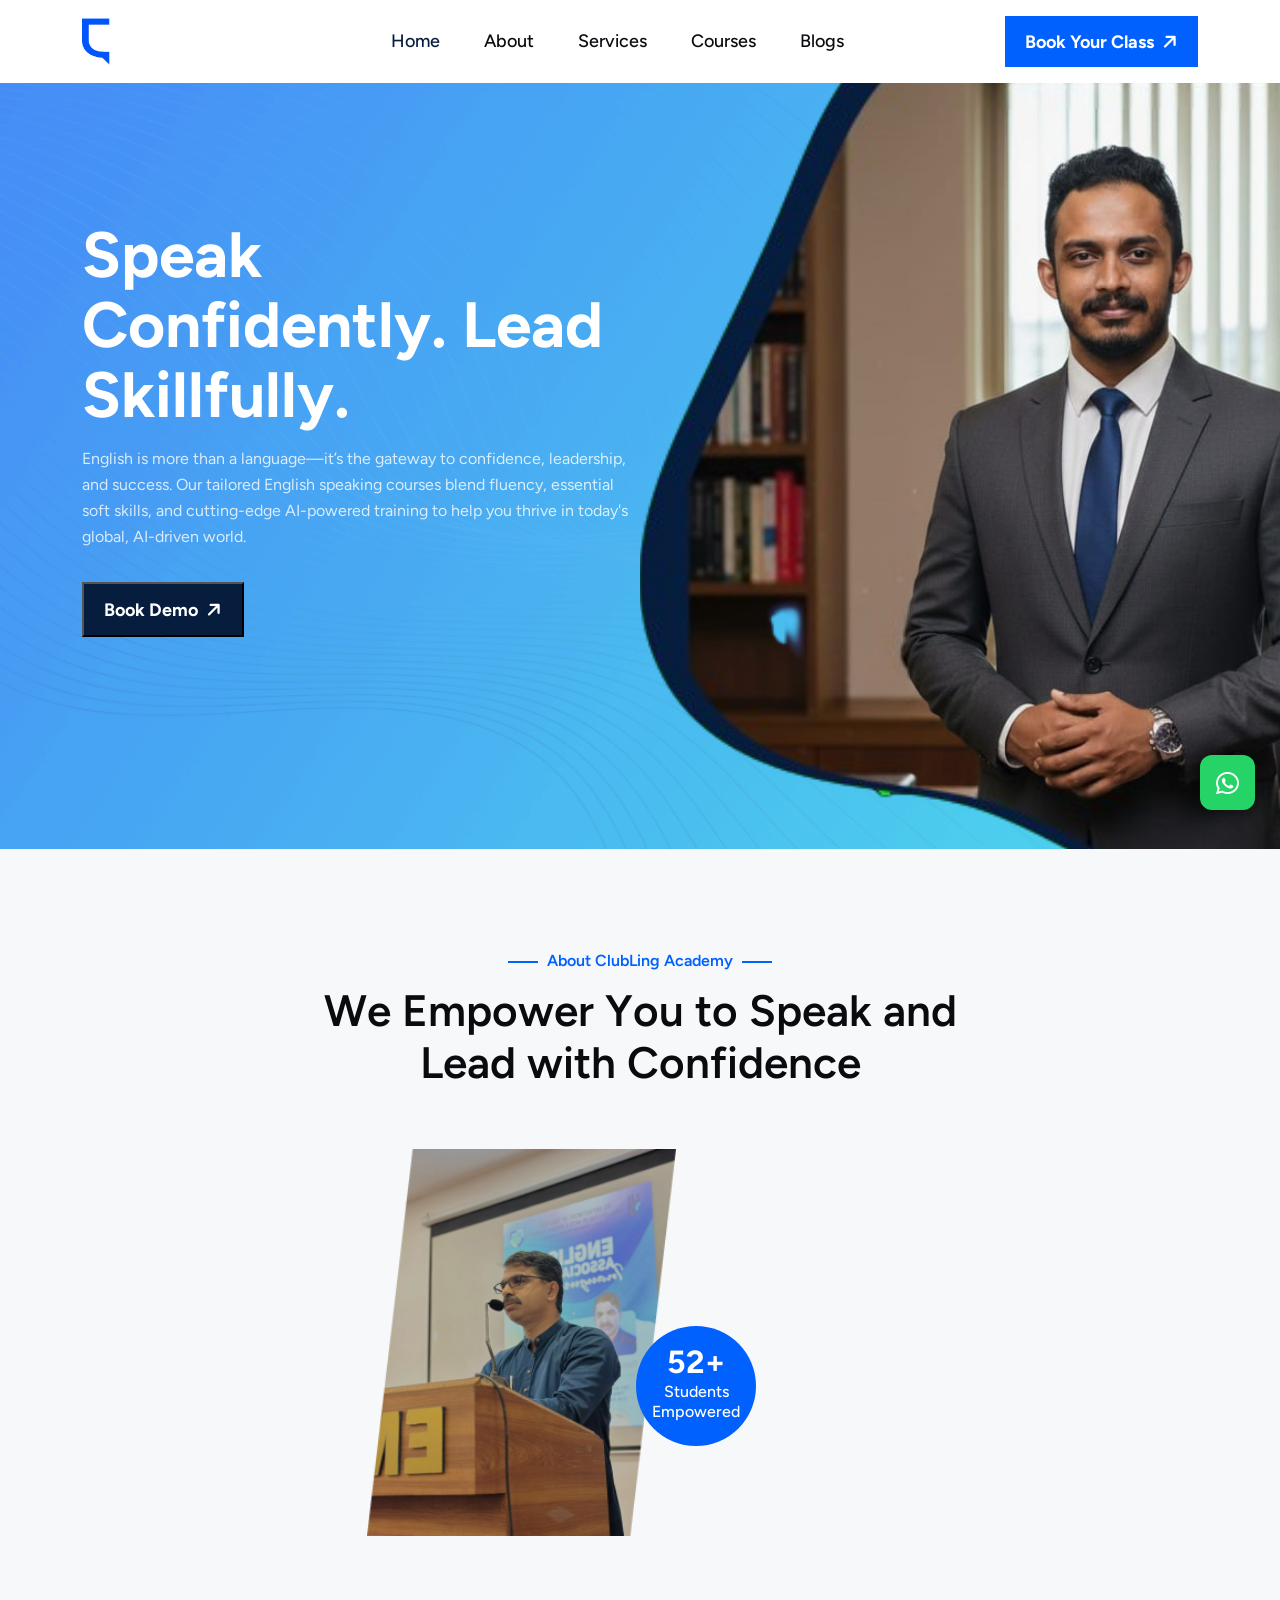
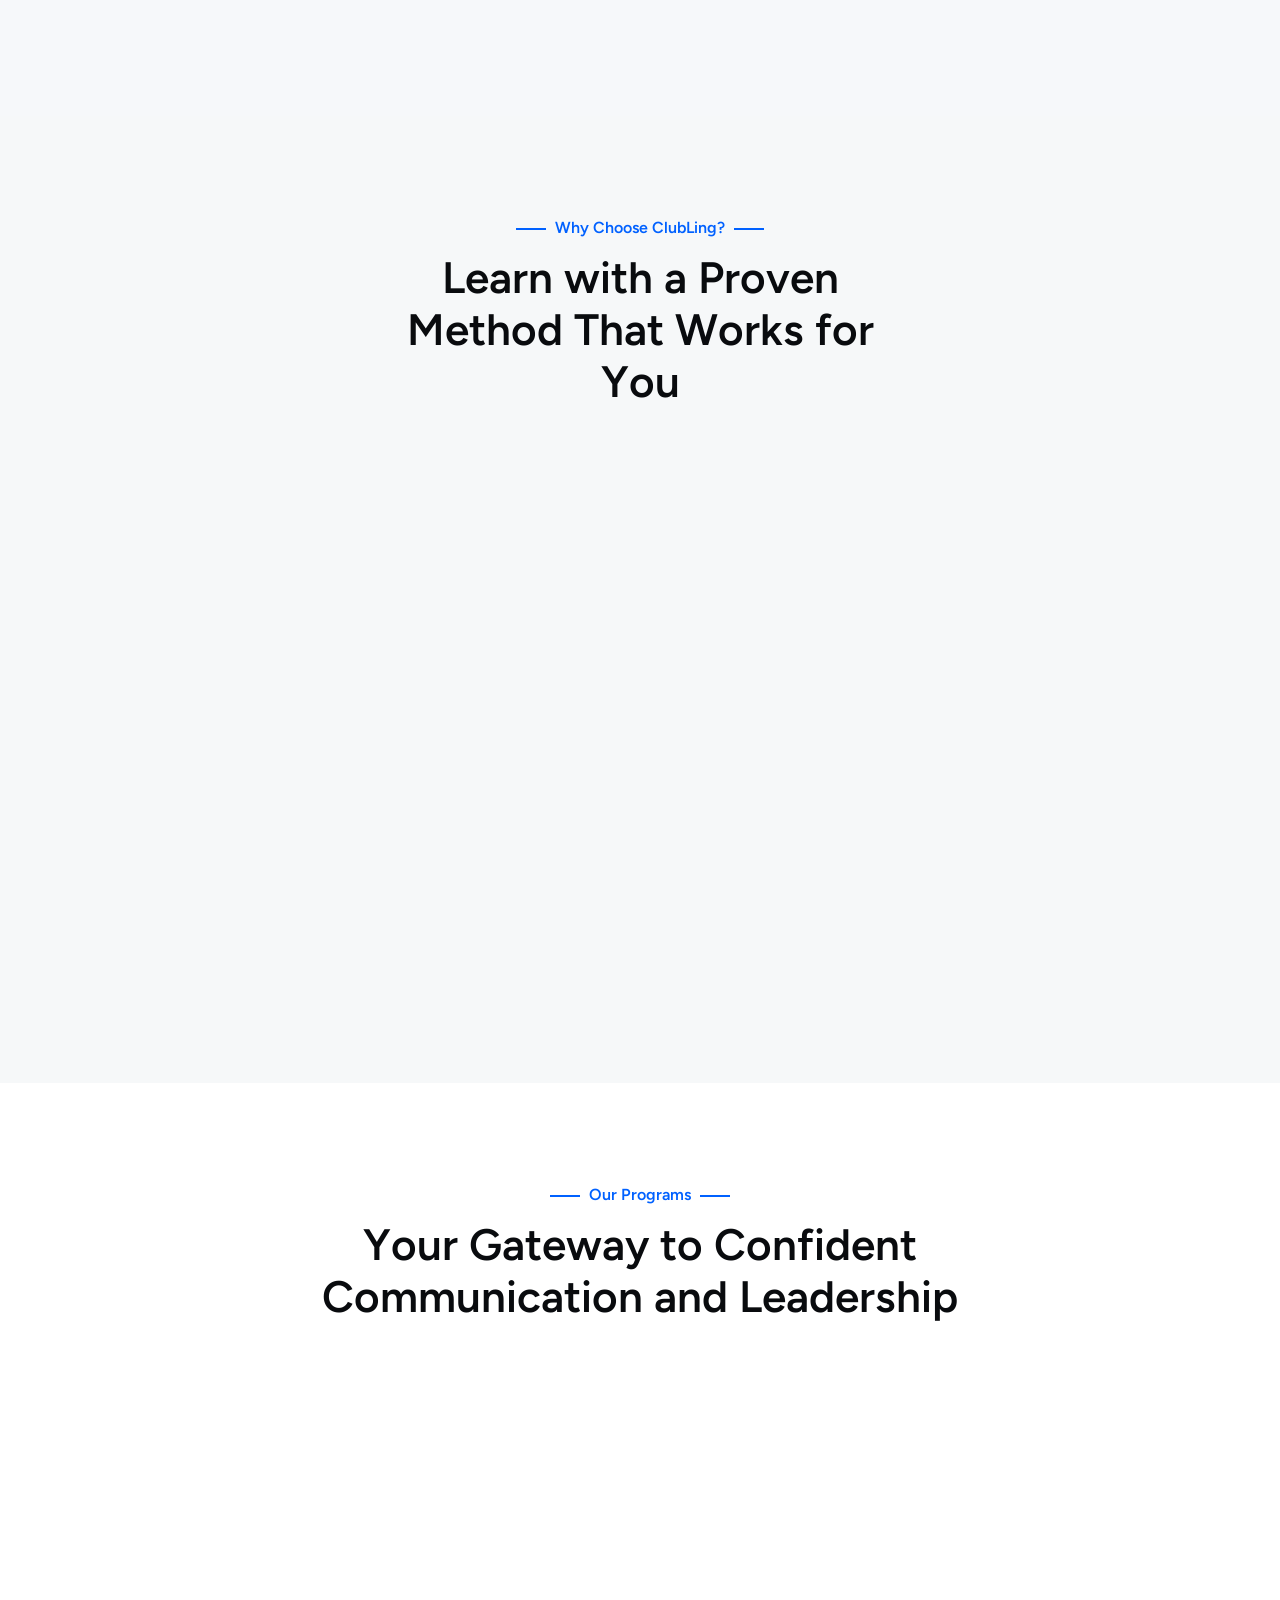
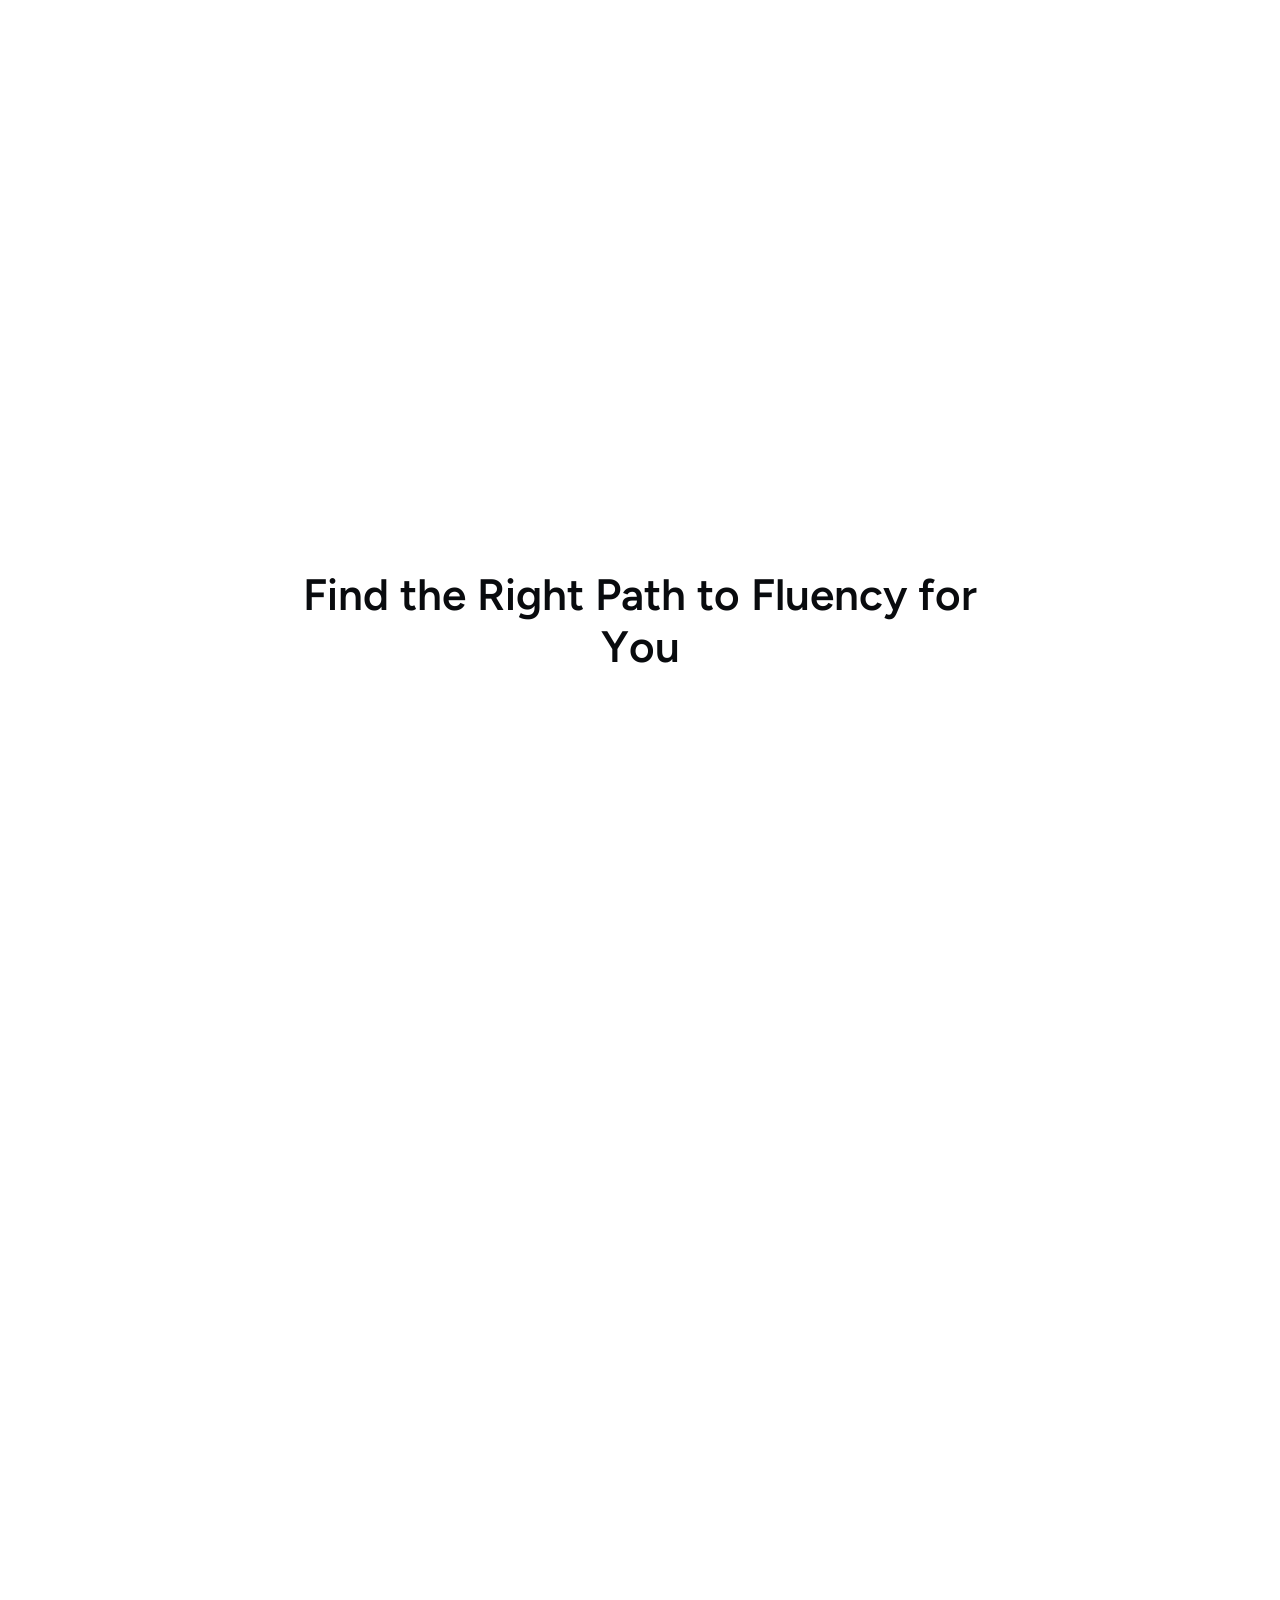
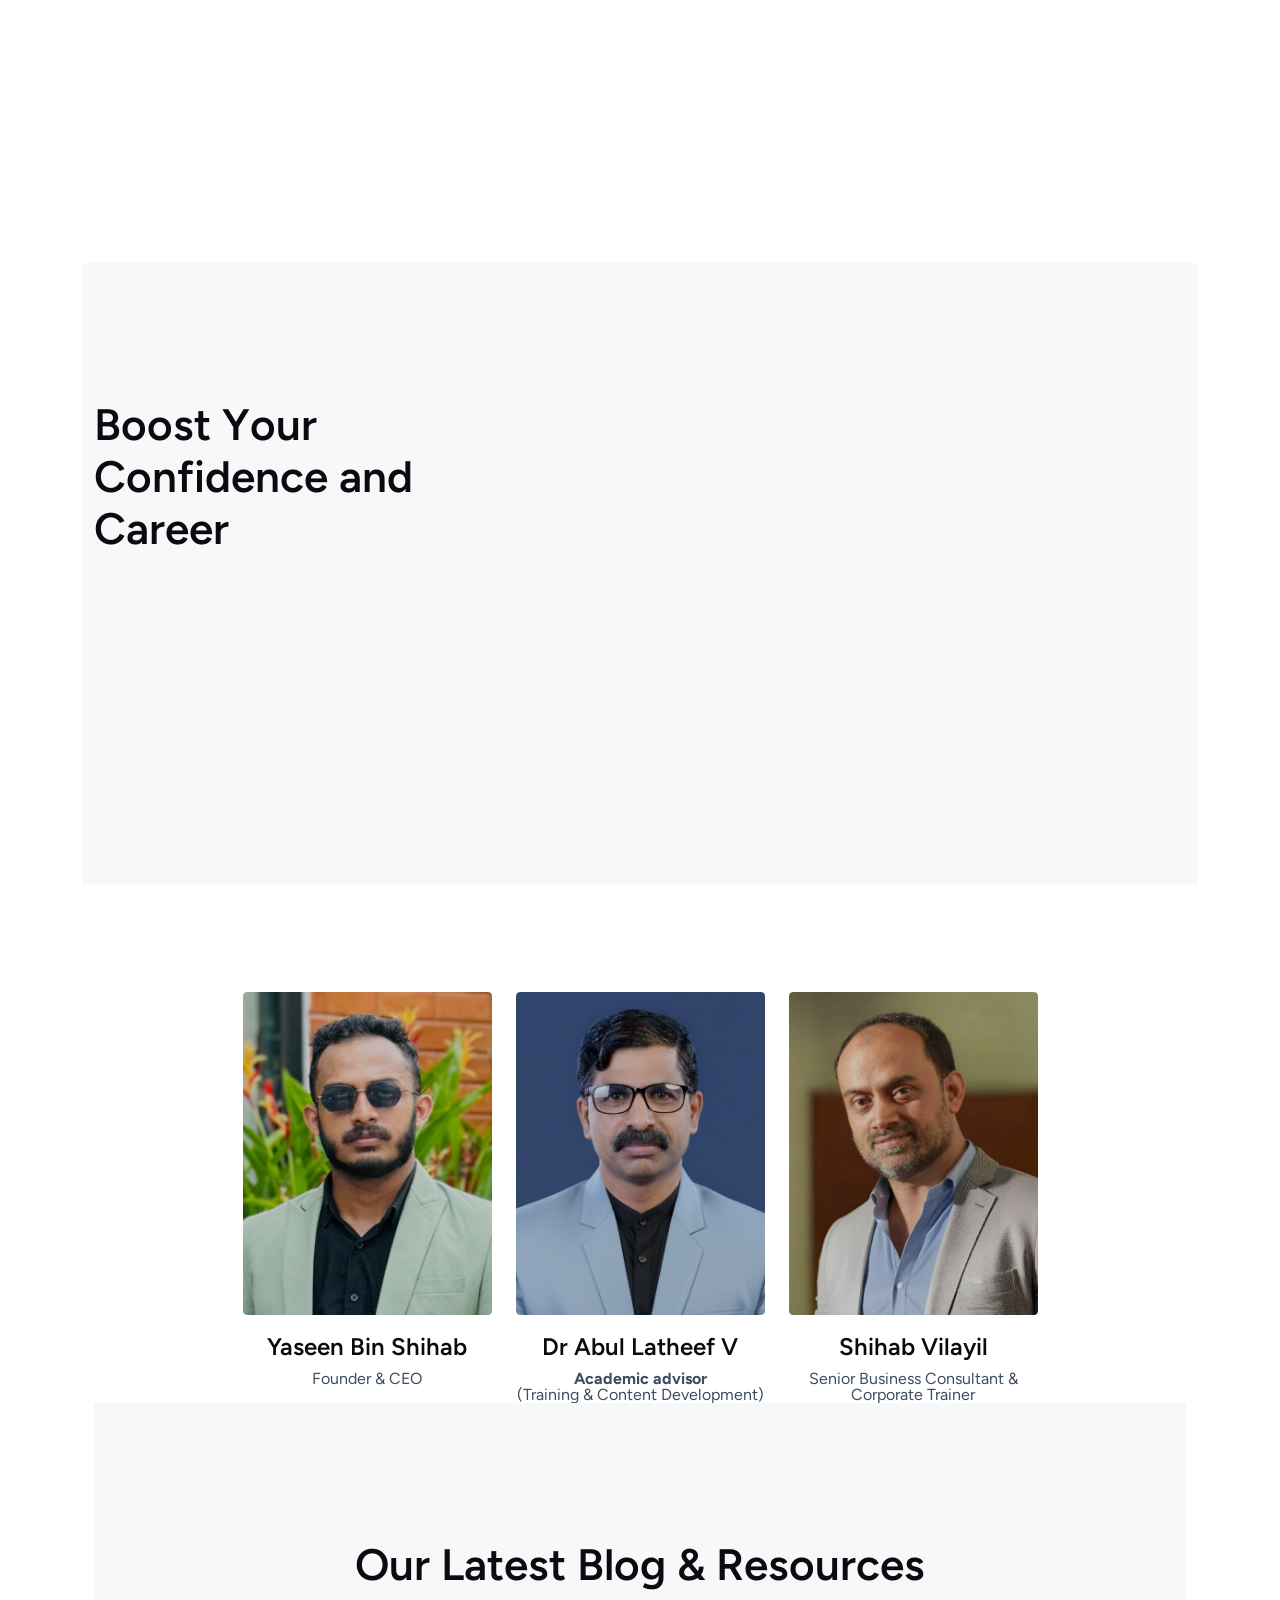
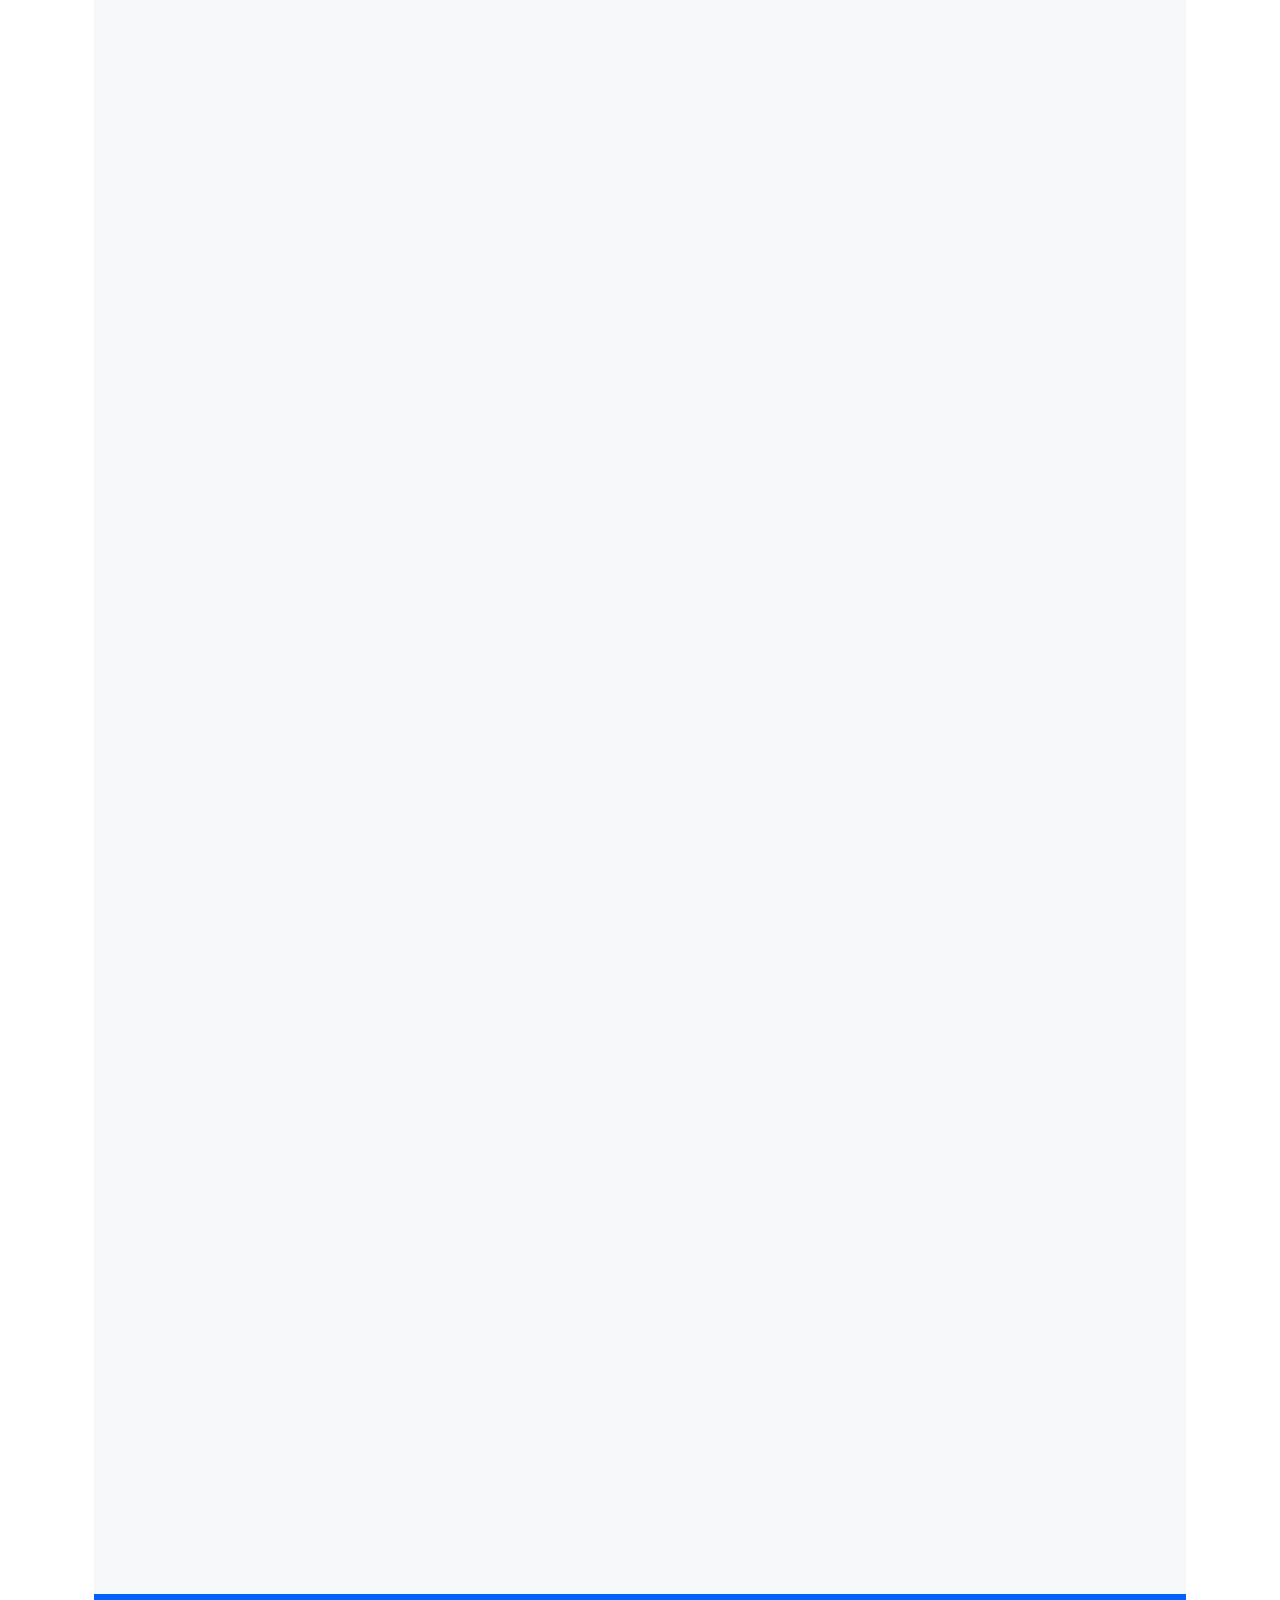
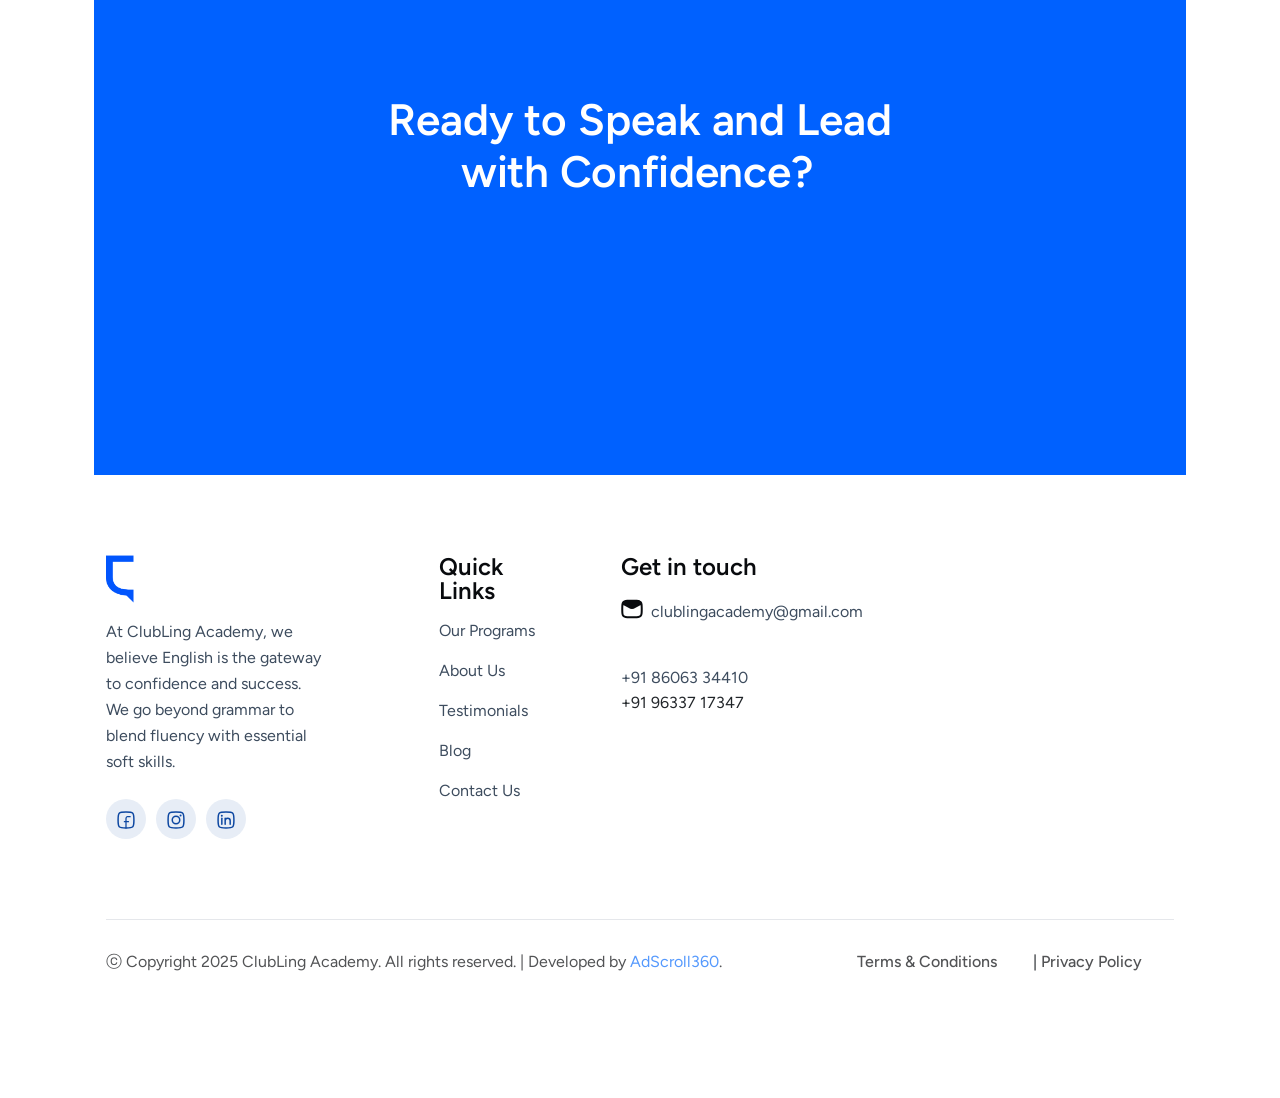
<file: index.html>
<!DOCTYPE html>
<html lang="en">
<head>
     <meta charset="UTF-8">
     <meta name="viewport" content="width=device-width, initial-scale=1.0">
     <title>ClubLing Academy</title>

     <!--=====FAB ICON=======-->
    <link rel="shortcut icon" href="assets/img/logo/fav-logo6.png" type="image/x-icon">

    <!--===== CSS LINK =======-->
    <link rel="stylesheet" href="assets/css/plugins/bootstrap.min.css">
    <link rel="stylesheet" href="assets/css/plugins/aos.css">
    <link rel="stylesheet" href="assets/css/plugins/fontawesome.css">
    <link rel="stylesheet" href="assets/css/plugins/magnific-popup.css">
    <link rel="stylesheet" href="assets/css/plugins/mobile.css">
    <link rel="stylesheet" href="assets/css/plugins/owlcarousel.min.css">
    <link rel="stylesheet" href="assets/css/plugins/sidebar.css">
    <link rel="stylesheet" href="assets/css/plugins/slick-slider.css">
    <link rel="stylesheet" href="assets/css/plugins/nice-select.css">
    <link rel="stylesheet" href="assets/css/main.css">

    <!--=====  JS SCRIPT LINK =======-->
    <script src="assets/js/plugins/jquery-3-6-0.min.js"></script>
</head>
<body class="homepage7-body">

<!--===== PRELOADER STARTS =======-->
<div class="preloader preloader7">
  <div class="loading-container">
    <div class="loading"></div>
    <div id="loading-icon"><img src="assets/img/logo/preloader6.png" alt=""></div>
  </div>
</div>
<!--===== PRELOADER ENDS =======-->

<!--===== PROGRESS STARTS =======-->
<div class="paginacontainer">
  <!-- Scroll Progress Button -->
  <div class="progress-wrap right-progress">
    <svg class="progress-circle svg-content" width="100%" height="100%" viewBox="-1 -1 102 102">
      <path d="M50,1 a49,49 0 0,1 0,98 a49,49 0 0,1 0,-98" />
    </svg>
  </div>

  <!-- WhatsApp Floating Button -->
  <a href="https://wa.me/918606334410" class="whatsapp-float" target="_blank" aria-label="Chat on WhatsApp">
    <i class="fa-brands fa-whatsapp"></i>
  </a>
</div>
<!--===== PROGRESS ENDS =======-->

<style>
/* Move Progress Button to Right */
.progress-wrap.right-progress {
  position: fixed;
  bottom: 25px;
  right: 25px;
  width: 50px;
  height: 50px;
  background: white;
  border-radius: 50%;
  box-shadow: 0 4px 8px rgba(0, 0, 0, 0.2);
  z-index: 998;
  cursor: pointer;
}

/* WhatsApp Floating Button - Above Progress */
.whatsapp-float {
  position: fixed;
  bottom: 90px; /* keeps above progress */
  right: 25px;
  background-color: #25d366;
  color: white;
  width: 55px;
  height: 55px;
  border-radius: 12px; /* square with soft corners */
  display: flex;
  align-items: center;
  justify-content: center;
  font-size: 26px;
  box-shadow: 0 4px 8px rgba(0, 0, 0, 0.3);
  z-index: 999;
  transition: all 0.3s ease;
}

.whatsapp-float:hover {
  background-color: #1ebe5d;
  transform: scale(1.1);
}
</style>


   <!--=====HEADER START=======-->
   <header>
    <div class="header-area homepage7 header header-sticky d-none d-lg-block " id="header">
      <div class="container">
        <div class="row">
          <div class="col-lg-12">
            <nav id="navbar-example2" class="navbar">
            <div class="header-elements">
              <div class="site-logo">
                <a href="index.html"><img src="assets/img/logo/logo8.png" alt=""></a>
              </div>
              <div class="main-menu">
                <ul>
                    <li class="nav-item"><a href="#home" class="nav-link active"><span>Home</span></a></li>
                    <li class="nav-item"><a href="#about" class="nav-link"><span>About</span></a></li>
                    <li class="nav-item"><a href="#service" class="nav-link"><span>Services</span></a></li>
                    <li class="nav-item"><a href="#pricing" class="nav-link"><span>Courses</span></a></li>
                    <li class="nav-item"><a href="#blog" class="nav-link"><span>Blogs</span></a></li>
                </ul>
              </div>

              <div class="btn-area">
                <a href="https://api.whatsapp.com/send/?phone=918606334410&text&type=phone_number&app_absent=0" class="header-btn13">Book Your Class <i class="fa-solid fa-arrow-right"></i></a>
              </div>
            </div>
            </nav>
          </div>
        </div>
      </div>
    </div>
  </header>
  <!--=====HEADER END =======-->

  <!--===== MOBILE HEADER STARTS =======-->
 <div class="mobile-header mobile-haeder7 d-block d-lg-none">
  <div class="container-fluid">
    <div class="col-12">
      <div class="mobile-header-elements">
        <div class="mobile-logo">
          <a href="index.html"><img src="assets/img/logo/logo2.png" alt=""></a>
        </div>
        <div class="mobile-nav-icon dots-menu">
          <i class="fa-solid fa-bars"></i>
        </div>
      </div>
    </div>
  </div>
</div>

<div class="mobile-sidebar mobile-sidebar7">
  <div class="logosicon-area">
    <div class="logos">
      <img src="assets/img/logo/logo2.png" alt="">
    </div>
    <div class="menu-close">
      <i class="fa-solid fa-xmark"></i>
    </div>
   </div>
  <div class="mobile-nav mobile-nav1">
    <ul class="mobile-nav-list nav-list1">

      <li class="nav-item"><a href="#home" class="nav-link active"><span>Home</span></a></li>
                    <li class="nav-item"><a href="#about" class="nav-link"><span>About</span></a></li>
                    <li class="nav-item"><a href="#service" class="nav-link"><span>Services</span></a></li>
                    <li class="nav-item"><a href="#pricing" class="nav-link"><span>Courses</span></a></li>
                    <li class="nav-item"><a href="#blog" class="nav-link"><span>Blogs</span></a></li>
                
    </ul>

    <div class="allmobilesection">
      <a href="https://api.whatsapp.com/send/?phone=918606334410&text&type=phone_number&app_absent=0"  class="header-btn13">Get Started <i class="fa-solid fa-arrow-right"></i></a>
      <div class="single-footer">
        <h3>Contact Info</h3>
        <div class="footer1-contact-info">
          <div class="contact-info-single">
            <div class="contact-info-icon">
              <i class="fa-solid fa-phone-volume"></i>
            </div>
            <div class="contact-info-text">
              <a href="tel:+91 8606334410">+91 86063 34410</a>
            </div>
          </div>

          <div class="contact-info-single">
            <div class="contact-info-icon">
              <i class="fa-solid fa-envelope"></i>
            </div>
            <div class="contact-info-text">
              <a href="mailto:clublingacademy@gmail.com">clublingacademy@gmail.com</a>
            </div>
          </div>
<!--
          <div class="single-footer">
            <h3>Our Location</h3>
            
            <div class="contact-info-single">
              <div class="contact-info-icon">
                <i class="fa-solid fa-location-dot"></i>
              </div>
              <div class="contact-info-text">
                <a href="mailto:info@example.com" >55 East Birchwood Ave.Brooklyn, <br> New York 11201,United States</a>
              </div>
            </div>

          </div>
        -->
          
        </div>
      </div>
     </div>
  </div>
</div>
<!--===== MOBILE HEADER STARTS =======-->

<!--===== HERO AREA STARTS =======-->
<div class="hero7-section-area" id="home">
  <div class="container">
    <div class="row">
      <div class="col-lg-6">
        <div class="hero7-header heading3">
          <h1 class="text-anime-style-3">Speak Confidently. Lead Skillfully.</h1>
          <p>English is more than a language—it’s the gateway to confidence, leadership, and success. Our tailored English speaking courses blend fluency, essential soft skills, and cutting-edge AI-powered training to help you thrive in today's global, AI-driven world.</p>
          <div class="space32"></div>
          
           <a href="https://api.whatsapp.com/send/?phone=918606334410&text&type=phone_number&app_absent=0"> <button class="header-btn14">Book Demo <i class="fa-solid fa-arrow-right"></i></button></a>
          
          <div class="space32"></div>
          <div class="author-images">
           
            
          </div>
        </div>
      </div>

      <div class="col-lg-6">
        <div class="header7-images">
          <div class="img1">
            <img src="assets/img/all-images/header-img9.png" alt="" class="header-img9">
          </div>
          
        </div>
      </div>
    </div>
  </div>
</div>
<!--===== HERO AREA ENDS =======-->

<!--===== ABOUT AREA STARTS =======-->
<div class="about7-section-area sp1" id="about">
  <div class="container">
    <div class="row">
      <div class="col-lg-7 m-auto">
        <div class="about-header text-center heading12">
          <h5>About ClubLing Academy </h5>
          <h2 class="text-anime-style-3">We Empower You to Speak and Lead with Confidence</h2>
        </div>
      </div>
    </div>
    <div class="row">
      <div class="col-lg-3">
        <div class="about-pera-list">
          <p data-aos="fade-right" data-aos-duration="800">At ClubLing, we believe that English is a gateway to confidence and success. Our mission is to transform learners into skilled communicators and effective leaders through innovative and practical training.</p>
          <div class="space8"></div>
          <div data-aos="fade-right" data-aos-duration="1000">
            <ul>
              <li><img src="assets/img/icons/check11.svg" alt="Checkmark icon">Fluency & Communication</li>
              <li><img src="assets/img/icons/check11.svg" alt="Checkmark icon">Soft Skills & Leadership</li>
              <li><img src="assets/img/icons/check11.svg" alt="Checkmark icon">AI-Powered Training</li>
              <li><img src="assets/img/icons/check11.svg" alt="Checkmark icon">Real-world Application</li>
            </ul>
          </div>
          <div class="space32"></div>
          <div class="btn-area1" data-aos="fade-right" data-aos-duration="1200">
            <a href="#" class="header-btn13"> More About Us <i class="fa-solid fa-arrow-right"></i></a>
          </div>
        </div>
      </div>

      <div class="col-lg-7">
        <div class="about-images">
          <div class="row">
            <div class="col-lg-6 col-md-6">
              <div class="img1">
                <img src="assets/img/all-images/about-img7.png" alt="A teacher helping a student in a classroom setting.">
                <div class="counter-area">
                  <h2><span class="counter">450</span>+</h2>
                  <p>Students Empowered</p>
                </div>
              </div>
            </div>
            <div class="col-lg-6 col-md-6" data-aos="zoom-in" data-aos-duration="1000">
              <div class="space80 d-lg-block d-none"></div>
              <div class="space30 d-lg-none d-block"></div>
              <div class="img2">
                <img src="assets/img/all-images/about-img8.png" alt="A group of students smiling during a language training session.">
              </div>
            </div>
          </div>
        </div>
      </div>

      <div class="col-lg-2">
        <div class="counter-boxarea">
          <div class="row">
            <div class="col-lg-12 col-md-6 col-6">
              <div class="counter-box" data-aos="zoom-out" data-aos-duration="800">
                <h2><span class="counter">40</span>+</h2>
                <p>Sessions</p>
              </div>
            </div>

            <div class="col-lg-12 col-md-6 col-6">
              <div class="counter-box" data-aos="zoom-out" data-aos-duration="1000">
                <h2><span class="counter">98</span>%</h2>
                <p>Learner Satisfaction</p>
              </div>
            </div>

            <div class="col-lg-12 col-md-6 col-6">
              <div class="counter-box" data-aos="zoom-out" data-aos-duration="1100">
                <h2><span class="counter">5</span>+</h2>
                <p>Tailored Programs</p>
              </div>
            </div>

            <div class="col-lg-12 col-md-6 col-6">
              <div class="counter-box" data-aos="zoom-out" data-aos-duration="1200">
                <h2><span class="counter">50</span>+</h2>
                <p>Modules</p>
              </div>
            </div>
          </div>
        </div>
      </div>
    </div>
  </div>
</div>
<!--===== ABOUT AREA ENDS =======-->


<!--===== WORK AREA STARTS =======-->
<div class="works7-section-area sp2" id="solution">
  <div class="container">
    <div class="row">
      <div class="col-lg-6 m-auto">
        <div class="works7-header heading12 text-center">
          <h5>Why Choose ClubLing?</h5>
          <h2 class="text-anime-style-3">Learn with a Proven Method That Works for You</h2>
        </div>
      </div>
    </div>

    <div class="row">
      <div class="col-lg-4 col-md-6" data-aos="zoom-in" data-aos-duration="800">
        <div class="works-author-boxarea">
          <a href="#">Activity-Based Learning</a>
          <p>We go beyond traditional grammar rules. Our programs are centered on real-world communication through engaging activities like role-plays, debates, and presentations.</p>
          <div class="space24"></div>
          <div class="img1">
            <img src="assets/img/all-images/works-img3.png" alt="A visual representation of activity-based learning.">
          </div>
          <div class="img2">
            <img src="assets/img/bg/work-bg3.png" alt="">
          </div>
        </div>
      </div>

      <div class="col-lg-4 col-md-6" data-aos="zoom-in" data-aos-duration="1000">
        <div class="works-author-boxarea">
          <a href="#">Focus on Soft Skills</a>
          <p>Fluency is just the beginning. Our curriculum integrates essential soft skills like public speaking, professional presentations, and interview preparation to ensure you succeed in any setting.</p>
          <div class="space24"></div>
          <div class="img1">
            <img src="assets/img/all-images/works-img4.png" alt="A visual representation of soft skills.">
          </div>
          <div class="img2">
            <img src="assets/img/bg/work-bg4.png" alt="">
          </div>
        </div>
      </div>
      <div class="col-lg-4 col-md-6" data-aos="zoom-in" data-aos-duration="1200">
        <div class="works-author-boxarea">
          <a href="#">AI-Powered Training</a>
          <p>Stay ahead in an AI-driven world. Our programs feature modern communication modules that teach you how to leverage AI tools for business reports, research, and presentations.</p>
          <div class="space24"></div>
          <div class="img1">
            <img src="assets/img/all-images/works-img5.png" alt="A visual representation of AI-powered training.">
          </div>
          <div class="img2">
            <img src="assets/img/bg/work-bg5.png" alt="">
          </div>
        </div>
      </div>
    </div>
  </div>
</div>
<!--===== WORK AREA ENDS =======-->

<!--===== SERVICE AREA STARTS =======-->
<div class="service7-section-area sp1" id="service">
  <div class="container">
    <div class="row">
      <div class="col-lg-8 m-auto">
        <div class="service-header text-center heading12">
          <h5>Our Programs</h5>
          <h2 class="text-anime-style-3">Your Gateway to Confident Communication and Leadership</h2>
        </div>
      </div>
    </div>
        <div class="all-service-box" data-aos="fade-up" data-aos-duration="800">
          <div class="row">
            <div class="col-lg-12">
              <div class="service-main-boxarea">
                <div class="service-images">
                  <div class="img1">
                    <img src="assets/img/all-images/service-img12.png" alt="An icon representing Business English.">
                  </div>
                  <div class="text">
                    <a href="#">Business English</a>
                  </div>
                </div>
                <div class="pera">
                  <p>Master workplace fluency, presentations, and leadership skills. This program is for corporate professionals and entrepreneurs who want to advance their careers.</p>
                </div>
                 
              </div>
            </div>
          </div>
        </div>

        <div class="all-service-box" data-aos="fade-up" data-aos-duration="900">
          <div class="row">
            <div class="col-lg-12">
              <div class="service-main-boxarea">
                <div class="service-images">
                  <div class="img1">
                    <img src="assets/img/all-images/service-img13.png" alt="An icon representing General English.">
                  </div>
                  <div class="text">
                    <a href="#">General English</a>
                  </div>
                </div>
                <div class="pera box2">
                  <p>Build everyday grammar, vocabulary, and social confidence. Perfect for students and beginners looking to improve their daily communication skills.</p>
                </div>
                 
              </div>
            </div>
          </div>
        </div>

        <div class="all-service-box" data-aos="fade-up" data-aos-duration="1000">
          <div class="row">
            <div class="col-lg-12">
              <div class="service-main-boxarea">
                <div class="service-images">
                  <div class="img1">
                    <img src="assets/img/all-images/service-img14.png" alt="An icon representing English for Teachers.">
                  </div>
                  <div class="text">
                    <a href="#">English For Teachers</a>
                  </div>
                </div>
                <div class="pera box3">
                  <p>Enhance your classroom English, academic writing, and presentation skills. This program is designed for teachers and educators.</p>
                </div>
                
              </div>
            </div>
          </div>
        </div>

        <div class="all-service-box" data-aos="fade-up" data-aos-duration="1100">
          <div class="row">
            <div class="col-lg-12">
              <div class="service-main-boxarea">
                <div class="service-images">
                  <div class="img1">
                    <img src="assets/img/all-images/service-img15.png" alt="An icon representing the Residential Camp.">
                  </div>
                  <div class="text">
                    <a href="#">Residential Camp</a>
                  </div>
                </div>
                <div class="pera box4">
                  <p>An intensive 1-3 days immersion camp for full-time English practice. Live and learn in an all-English environment with fun, activity-based sessions.</p>
                </div>
                 
              </div>
            </div>
          </div>
        </div>

        <div class="all-service-box" data-aos="fade-up" data-aos-duration="1200">
          <div class="row">
            <div class="col-lg-12">
              <div class="service-main-boxarea">
                <div class="service-images">
                  <div class="img1">
                    <img src="assets/img/all-images/service-img16.png" alt="An icon representing On-Site Training.">
                  </div>
                  <div class="text">
                    <a href="#">On-Site Training</a>
                  </div>
                </div>
                <div class="pera box5">
                  <p>Flexible and customized training delivered directly at your institution or workplace. Ideal for corporate teams, schools, and colleges.</p>
                </div>
                 
              </div>
            </div>
          </div>
        </div>
<!--===== SERVICE AREA ENDS =======-->
<!--===== PRICING AREA STARTS =======-->
<div class="pricing7-section-area sp2" id="pricing">
    <div class="container">
        <div class="row">
            <div class="col-lg-8 m-auto">
                <div class="pricing-header heading12 text-center">
                    <h5 data-aos="fade-up" data-aos-duration="1000">Our Courses</h5>
                    <h2 class="text-anime-style-3">Find the Right Path to Fluency for You</h2>
                </div>
            </div>
        </div>
        
        <div class="row justify-content-center">
            
            <div class="col-lg-4 col-md-6" data-aos="flip-right" data-aos-duration="800">
                <div class="pricing-boxarea">
                    <h4>General English</h4>
                    <p>Perfect for students & beginners focusing on everyday fluency.</p>
                    <div class="space32"></div>
                    <div class="btn-area1">
                        <a href="#" class="header-btn13">Choose Plan <i class="fa-solid fa-arrow-right"></i></a>
                    </div>
                    <div class="space32"></div>
                    <div class="list-area">
                        <h5>Key Features:</h5>
                        <ul>
                            <li><img src="assets/img/icons/check9.svg" alt="Checkmark icon" class="check9">Easy Grammar in Contexts</li>
                            <li><img src="assets/img/icons/check9.svg" alt="Checkmark icon" class="check9">Confidence-Building Activities</li>
                            <li><img src="assets/img/icons/check9.svg" alt="Checkmark icon" class="check9">AI for Study Support</li>
                            <li><img src="assets/img/icons/check9.svg" alt="Checkmark icon" class="check9">English for Daily Life</li>

                        </ul>
                    </div>
                </div>
            </div>

            <div class="col-lg-4 col-md-6" data-aos="flip-left" data-aos-duration="1000">
                <div class="pricing-boxarea active">
                    <h4>Business English</h4>
                    <p>Designed for professionals to master workplace fluency.</p>
                    <div class="space32"></div>
                    <div class="btn-area1">
                        <a href="#" class="header-btn13">Choose Plan <i class="fa-solid fa-arrow-right"></i></a>
                    </div>
                    <div class="space32"></div>
                    <div class="list-area">
                        <h5>Key Features:</h5>
                        <ul>
                            <li><img src="assets/img/icons/check10.svg" alt="Checkmark icon" class="check9">Persuasion Skills</li>
                            <li><img src="assets/img/icons/check10.svg" alt="Checkmark icon" class="check9">Workplace Vocabulary & Expressions</li>
                            <li><img src="assets/img/icons/check10.svg" alt="Checkmark icon" class="check9">Negotiation & Leadership Skills</li>
                            <li><img src="assets/img/icons/check10.svg" alt="Checkmark icon" class="check9">Presentation Mastery</li>
                        </ul>
                    </div>
                </div>
            </div>

            <div class="col-lg-4 col-md-6" data-aos="flip-right" data-aos-duration="1200">
                <div class="pricing-boxarea">
                    <h4>English For Teachers</h4>
                    <p>Enhance your classroom English & academic writing.</p>
                    <div class="space32"></div>
                    <div class="btn-area1">
                        <a href="#" class="header-btn13">Choose Plan <i class="fa-solid fa-arrow-right"></i></a>
                    </div>
                    <div class="space32"></div>
                    <div class="list-area">
                        <h5>Key Features:</h5>
                        <ul>
                            <li><img src="assets/img/icons/check9.svg" alt="Checkmark icon" class="check9">Classroom English</li>
                            <li><img src="assets/img/icons/check9.svg" alt="Checkmark icon" class="check9">Advanced Vocabulary and Expression</li>
                            <li><img src="assets/img/icons/check9.svg" alt="Checkmark icon" class="check9">Fundamental Writing Skill</li>
                            <li><img src="assets/img/icons/check9.svg" alt="Checkmark icon" class="check9">AI for Teaching, Lesson planning, and Assessment Tests</li>

                        </ul>
                    </div>
                </div>
            </div>
        </div>

        <div class="row justify-content-center mt-5">
            <div class="col-lg-6 col-md-6" data-aos="flip-right" data-aos-duration="1200">
                <div class="pricing-boxarea">
                    <h4>Residential Camp</h4>
                    <p>An intensive 7-day immersion for full-time English practice.</p>
                    <div class="space32"></div>
                    <div class="btn-area1">
                        <a href="#" class="header-btn13">Learn More <i class="fa-solid fa-arrow-right"></i></a>
                    </div>
                    <div class="space32"></div>
                    <div class="list-area">
                        <h5>Key Features:</h5>
                        <ul>
                            <li><img src="assets/img/icons/check9.svg" alt="Checkmark icon" class="check9">Live 24/7 in English Environment</li>
                            <li><img src="assets/img/icons/check9.svg" alt="Checkmark icon" class="check9">Fun, Collaborative Activities</li>
                            <li><img src="assets/img/icons/check9.svg" alt="Checkmark icon" class="check9">Peer Networking & Lifelong Support</li>
                        </ul>
                    </div>
                </div>
            </div>

            <div class="col-lg-6 col-md-6" data-aos="flip-left" data-aos-duration="1200">
                <div class="pricing-boxarea">
                    <h4>On-Site Training</h4>
                    <p>Flexible and customized training delivered at your location.</p>
                    <div class="space32"></div>
                    <div class="btn-area1">
                        <a href="#" class="header-btn13">Request a Quote <i class="fa-solid fa-arrow-right"></i></a>
                    </div>
                    <div class="space32"></div>
                    <div class="list-area">
                        <h5>Focus Areas:</h5>
                        <ul>
                            <li><img src="assets/img/icons/check9.svg" alt="Checkmark icon" class="check9">Teacher Development & Student Fluency</li>
                            <li><img src="assets/img/icons/check9.svg" alt="Checkmark icon" class="check9">Workplace English & Sales Mastery</li>
                            <li><img src="assets/img/icons/check9.svg" alt="Checkmark icon" class="check9">Custom AI Modules for Teams</li>
                        </ul>
                    </div>
                </div>
            </div>
        </div>
    </div>
</div>
<!--===== PRICING AREA ENDS =======-->


<!--===== BOOST AREA STARTS =======-->
<div class="boost-section-area sp1">
  <div class="container">
    <div class="row">
      <div class="col-lg-5">
        <div class="boost-header heading12">
          <h5 data-aos="fade-right" data-aos-duration="800">Boost Your Skills</h5>
          <h2 class="text-anime-style-3">Boost Your Confidence and Career</h2>
          <p data-aos="fade-right" data-aos-duration="1000">At ClubLing, we go beyond basic language skills to help you speak with conviction and lead with clarity. Our practical, soft-skill focused programs are designed to give you the confidence you need to excel in professional presentations, job interviews, and everyday conversations.</p>
          <div class="space32"></div>
          <div class="bnt-area1" data-aos="fade-right" data-aos-duration="1200">
            <a href="#" class="header-btn13">Explore Programs<i class="fa-solid fa-arrow-right"></i></a>
          </div>
        </div>
      </div>
      <div class="col-lg-7">
        <div class="images image-anime" data-aos="fade-left" data-aos-duration="1000">
          <img src="assets/img/all-images/boost-img1.png" alt="">
        </div>
      </div>
    </div>
  </div>
</div>
<!--===== BOOST AREA ENDS =======-->

<!--===== SERVICE AREA STARTS =======-->
<div class="service7-section-area " id="service">
  <div class="container">
    <div class="row">
      <div class="col-lg-8 m-auto"><br><br>
        <div class="service-header text-center heading12">
         </div>
      </div>
    </div>
<!--===== TEAM AREA STARTS =======-->
<!--===== TEAM AREA STARTS =======-->
<div class="team-inner-section-area">
  <div class="container">
    <div class="row justify-content-center text-center">

      <div class="col-lg-3 col-md-6">
        <div class="team-boxarea">
          <div class="img1">
            <img src="assets/img/all-images/team-img1.png" alt="Yaseen Bin Shihab - Founder & CEO">
          </div>
          <!--=====  
          <ul>
            <li><a href="#"><img src="assets/img/icons/facebook.svg" alt="Facebook"></a></li>
            <li><a href="#"><img src="assets/img/icons/instagram.svg" alt="Instagram"></a></li>
            <li><a href="#"><img src="assets/img/icons/linkedin.svg" alt="LinkedIn"></a></li>
          </ul>
           =======-->
          <div class="content">
            <a href="team.html">Yaseen Bin Shihab</a>
            <p>Founder & CEO</p>
          </div>
        </div>
      </div>

      <div class="col-lg-3 col-md-6">
        <div class="team-boxarea">
          <div class="img1">
            <img src="assets/img/all-images/team-img2.png" alt="Dr Abul Latheef V - Associate Professor & ELT Expert">
          </div>
           
          <div class="content">
            <a href="team.html">Dr Abul Latheef V</a>
            <p><b>Academic advisor </b><br> (Training & Content Development)</p>
          </div>
        </div>
      </div>

      <div class="col-lg-3 col-md-6">
        <div class="team-boxarea">
          <div class="img1">
            <img src="assets/img/all-images/team-img3.png" alt="Shihab Vilayil - Senior Business Consultant & Corporate Trainer">
          </div>
           
          <div class="content">
            <a href="team.html">Shihab Vilayil</a>
            <p>Senior Business Consultant & Corporate Trainer</p>
          </div>
        </div>
      </div>

    </div>
  </div>
</div>
<!--===== TEAM AREA ENDS =======-->


       




<!--===== BLOG AREA STARTS =======-->
<div class="blog7-section-area sp2" id="blog">
    <div class="container">
        <div class="row">
            <div class="col-lg-9 m-auto">
                <div class="blog4-header text-center heading12">
                    <h5 data-aos="fade-up" data-aos-duration="1000">ClubLing Insights</h5>
                    <h2 class="text-anime-style-3">Our Latest Blog & Resources</h2>
                </div>
            </div>
        </div>
        <div class="row">
         

          <div class="col-lg-6 col-md-6" data-aos="zoom-out" data-aos-duration="1200">
            <div class="blog-auhtor-boxarea">
              <div class="blog-content-area">
                <ul>
                  <li><a href="#"><i class="fa-regular fa-circle-user"></i>ClubLing Academy</a></li>
                  <li><a href="#"><i class="fa-solid fa-calendar-days"></i> 12 Jan 2019</a></li>
                </ul>
                <div class="space16"></div>
                <a href="#">The Art of Persuasion in Business English: How Smart Communication Boosts Sales
</a>
                <div class="space16"></div>
                <p>Master the art of persuasion in Business English to boost your sales. Learn how clear, confident, and emotionally engaging communication turns conversations into conversions.
</p>
                <a href="#" class="readmore">Read More <i class="fa-solid fa-arrow-right"></i></a>
              </div>
              <div class="space24"></div>
              <div class="img1">
               <figure class="image-anime">
                <img src="assets/img/all-images/blog-img24.png" alt="An image representing a laptop and various digital tools.">
               </figure>
              </div>
            </div>
          </div>

          <div class="col-lg-6 col-md-6" data-aos="zoom-out" data-aos-duration="1200">
            <div class="blog-auhtor-boxarea">
              <div class="blog-content-area">
                <ul>
                  <li><a href="#"><i class="fa-regular fa-circle-user"></i>ClubLing Academy</a></li>
                  <li><a href="#"><i class="fa-solid fa-calendar-days"></i> 18 Feb 2021</a></li>
                </ul>
                <div class="space16"></div>
                <a href="#">Communicative English and Interactive Pedagogy: Empowering Teachers with Advanced Vocabulary, Classroom Expressions, and Writing Skills</a>
                <div class="space16"></div>
                <p>Discover how Communicative English and interactive pedagogy can enhance classroom engagement. Learn how advanced vocabulary, effective classroom expressions, and strong writing skills empower teachers for impactful, learner-centered education. </p>
                <a href="#" class="readmore">Read More <i class="fa-solid fa-arrow-right"></i></a>
              </div>
              <div class="space24"></div>
              <div class="img1">
               <figure class="image-anime">
                <img src="assets/img/all-images/blog-img23.png" alt="An image representing a laptop and various digital tools.">
               </figure>
              </div>
            </div>
          </div>

         
<div class="col-lg-6 col-md-6" data-aos="zoom-out" data-aos-duration="1200">
            <div class="blog-auhtor-boxarea">
              <div class="blog-content-area">
                <ul>
                  <li><a href="#"><i class="fa-regular fa-circle-user"></i>ClubLing Academy</a></li>
                  <li><a href="#"><i class="fa-solid fa-calendar-days"></i>06 Aug 2025</a></li>
                </ul>
                <div class="space16"></div>
                <a href="#">Why Spoken English and Soft Skills Matter for Students from Mobile Training and Technical Backgrounds?</a>
                <div class="space16"></div>
                <p>In the modern job market, technical knowledge alone is no longer enough. Students from mobile training institutes and technical fields are highly skilled with tools and problem-solving, yet many still face challenges when communicating with customers, employers, and colleagues.
This is why Spoken English and Soft Skills have become essential for unlocking real career growth and professional confidence.</p>
                <a href="#l" class="readmore">Read More <i class="fa-solid fa-arrow-right"></i></a>
              </div>
              <div class="space24"></div>
              <div class="img1">
               <figure class="image-anime">
                <img src="assets/img/all-images/blog-img26.png" alt="An image representing a laptop and various digital tools.">
               </figure>
              </div>
            </div>
          </div>
           <div class="col-lg-6 col-md-6" data-aos="zoom-out" data-aos-duration="1200">
            <div class="blog-auhtor-boxarea">
              <div class="blog-content-area">
                <ul>
                  <li><a href="#"><i class="fa-regular fa-circle-user"></i>ClubLing Academy</a></li>
                  <li><a href="#"><i class="fa-solid fa-calendar-days"></i> 08 Nov 2025</a></li>
                </ul>
                <div class="space16"></div>
                <a href="#">LSRW Skills: The Complete Path to Mastering Fluency in English</a>
                <div class="space16"></div>
                <p>Master English fluency through the four essential LSRW skills — Listening, Speaking, Reading, and Writing. Discover how to integrate these skills effectively for confident communication and lifelong language learning. </p>
                <a href="#l" class="readmore">Read More <i class="fa-solid fa-arrow-right"></i></a>
              </div>
              <div class="space24"></div>
              <div class="img1">
               <figure class="image-anime">
                <img src="assets/img/all-images/blog-img22.png" alt="An image representing a laptop and various digital tools.">
               </figure>
              </div>
            </div>
          </div>

        </div>
    </div>
</div>
<!--===== BLOG AREA ENDS =======-->

<!--===== CTA AREA STARTS =======-->
<div class="cta7-section-area sp1">
  <div class="container">
    <div class="row">
      <div class="col-lg-6 m-auto">
        <div class="cta-header heading11 text-center">
          <h2 class="text-anime-style-3">Ready to Speak and Lead with Confidence?</h2>
          <p data-aos="fade-up" data-aos-duration="1000">Your journey to fluency and professional success begins here. Our tailored programs will give you the skills you need to communicate effectively in any situation.</p>
          <div class="bnt-area1" data-aos="fade-up" data-aos-duration="1200">
            <a href="https://api.whatsapp.com/send/?phone=918606334410&text&type=phone_number&app_absent=0" class="header-btn14">Enroll Today <i class="fa-solid fa-arrow-right"></i></a>
          </div>
        </div>
      </div>
    </div>
  </div>
</div>
<!--===== CTA AREA ENDS =======-->

<!--===== FOOTER AREA STARTS =======-->
<div class="footer7-section-area">
    <div class="container">
      <div class="row">
        <div class="col-lg-3 col-md-6">
          <div class="footer-logo-area">
            <img src="assets/img/logo/logo8.png" alt="ClubLing Academy Logo">
            <p>At ClubLing Academy, we believe English is the gateway to confidence and success. We go beyond grammar to blend fluency with essential soft skills.</p>
            <ul>
              <li><a href="https://www.facebook.com/share/17cUzEQbru/"><img src="assets/img/icons/facebook6.svg" alt="Facebook icon"></a></li>
              <li><a href="https://www.instagram.com/clublingacademy"><img src="assets/img/icons/instagram6.svg" alt="Instagram icon"></a></li>
              <li><a href="https://www.linkedin.com/company/clubling-academy/"><img src="assets/img/icons/linkedin6.svg" alt="LinkedIn icon"></a></li>
            </ul>
          </div>
        </div>

        <div class="col-lg-2 col-md-6">
          <div class="footer-logo-area1">
            <h3>Quick Links</h3>
            <ul>
              <li><a href="#">Our Programs</a></li>
              <li><a href="#">About Us</a></li>
              <li><a href="#">Testimonials</a></li>
              <li><a href="#">Blog</a></li>
              <li><a href="#">Contact Us</a></li>
            </ul>
          </div>
        </div>

        <div class="col-lg-3 col-md-6">
          <div class="footer-logo-area2">
            <h3>Get in touch</h3>
            <ul>
              <li><a href="mailto:clublingacademy@gmail.com"><img src="assets/img/icons/email.svg" alt="Email icon"><span>clublingacademy@gmail.com</span></a></li>
              <li><a href="tel:+918606334410"><a href="tel:+918606334410"><span>+91 86063 34410</span></a><span>+91 96337 17347</span></a></li>
              
            </ul>
          </div>
        </div>
       
      </div>
      <div class="space80 d-lg-block d-none"></div>
      <div class="space40 d-lg-none d-block"></div>
      <div class="row">
        <div class="col-lg-12">
          <div class="copyright-area">
  <div class="pera">
    <p>ⓒ Copyright 2025 ClubLing Academy. All rights reserved. | Developed by <a href="https://adscroll360.com" target="_blank">AdScroll360</a>.</p>
  </div>
  <ul>
    <li><a href="#">Terms & Conditions</a> | <a href="#">Privacy Policy</a></li>
  </ul>
</div>

        </div>
      </div>
    </div>
</div>
<!--===== FOOTER AREA ENDS =======-->


<!--===== JS SCRIPT LINK =======-->
<script src="assets/js/plugins/bootstrap.min.js"></script>
<script src="assets/js/plugins/fontawesome.js"></script>
<script src="assets/js/plugins/aos.js"></script>
<script src="assets/js/plugins/counter.js"></script>
<script src="assets/js/plugins/gsap.min.js"></script>
<script src="assets/js/plugins/ScrollTrigger.min.js"></script>
<script src="assets/js/plugins/Splitetext.js"></script>
<script src="assets/js/plugins/sidebar.js"></script>
<script src="assets/js/plugins/magnific-popup.js"></script>
<script src="assets/js/plugins/mobilemenu.js"></script>
<script src="assets/js/plugins/owlcarousel.min.js"></script>
<script src="assets/js/plugins/gsap-animation.js"></script>
<script src="assets/js/plugins/nice-select.js"></script>
<script src="assets/js/plugins/waypoints.js"></script>
<script src="assets/js/plugins/slick-slider.js"></script>
<script src="assets/js/plugins/circle-progress.js"></script>
<script src="assets/js/main.js"></script>

</body>
</html>
</file>
<file: assets/css/plugins/mobile.css>
/*

Plugin Name: Multi Drop Down Mobile menu
version: 1.0
Author: Abdul Rabby
Desc: 



*/




/*Base css*/

*{
    margin: 0;
    padding: 0;
}
body{
    font-size: 16px;
    font-family: "Figtree", sans-serif;
}

a, a:hover{
    outline: none;
    text-decoration: none;
}

ul, li{
    list-style: none;
}




/*Menu Css*/

.mobile-logo a{
    font-size: 20px;
    font-weight: 500;
    color: #161616;
    text-decoration: none;
}


.mobile-header {
    position: absolute;
    top: 0;
    left: 0;
    width: 100%;
    padding: 17px 0;
    z-index: 9;
    
}

.mobile-header-elements {
    display: flex;
    align-items: center;
    justify-content: space-between;
}

.mobile-nav-icon {
    font-size: 23px;
    border: 1px solid;
    width: 40px;
    height: 40px;
    display: flex;
    align-items: center;
    justify-content: center;
    border-radius: 4px;
    color: #161616;
}



.mobile-sidebar {
    position: fixed;
    height: 100%;
    width: 100%;
    background:#F6F6EC;
    z-index: 99;
    padding: 40px 30px;
    left: -100%;
    top: 0;
    visibility: hidden;
    opacity: 0;
    transition: all .3s;
    
    
}

.mobile-sidebar .contact-icon{
    background: #161616;
}


.mobile-sidebar.mobile-menu-active{
    left: 0;
    visibility: visible;
    opacity: 1;
    transition: all .3s;
    overflow-y:scroll ;
}

.menu-close {
    position: absolute;
    right: 20px;
    top: 20px;
    font-size: 25px;
    color: #161616;
    cursor: pointer;
}

.mobile-nav li a {
    font-size: 18px;
    line-height: 24px;
    color: #161616;
    padding: 10px 0;
    display: block;
    font-family: "Figtree", sans-serif;
    font-weight: 500 !important;
}


ul.mobile-nav-list {
    margin-top: 30px;
}


li.has-children {
    position: relative;
    z-index: 2;
}

span.mobile-nav-menu-icon {
    position: absolute;
    right: 0;
    top: 0;
    height: 50px;
    width: 50px;
    text-align: center;
    line-height: 50px;
    color: #161616;
}

ul.mobile-menu-sub {
    display: none;
    position: relative;
    left: 0;
    padding-left: 10px;
    transition: all .3s;
}

ul.mobile-menu-sub.sub-menu-active{
    display: block;
    position: relative;
    transition: all .3s;
}



.mobile-nav li {
    position: relative;
    z-index: 2;
}

span.submenu-button {
    position: absolute;
    width: 100%;
    height: 44px;
    top: 0;
    left: 0;
    z-index: 3;
    transition: all .3s;
}

span.submenu-button:after, span.submenu-button:before {
    position: absolute;
    content: "";
    height: 20px;
    width: 2px;
    background: #161616;
    top: 12px;
    right: 9px;
    transition: all .3s;
}

span.submenu-button:before {
    height: 2px;
    width: 20px;
    right: 0px;
    top: 22px;
}

span.submenu-button.submenu-opened:after {
    visibility: hidden;
    opacity: 0;
}

.sub-menu{
    display: none;
    padding-left: 15px;
}


span.multi-drop-icon {
    position: absolute;
    right: 10px;
    width: 20px;
    height: 100%;
    top: 0;
    text-align: center;
    display: flex;
    align-items: center;
    justify-content: flex-end;
}


ul.mobile-nav-list {
    max-height: 500px;
    overflow-y: scroll;
}
</file>
<file: assets/css/plugins/nice-select.css>
.nice-select {
    -webkit-tap-highlight-color: transparent;
    background-color: #fff;
    border-radius: 5px;
    border: solid 1px #e8e8e8;
    box-sizing: border-box;
    clear: both;
    cursor: pointer;
    display: block;
    float: left;
    font-family: inherit;
    font-size: 14px;
    font-weight: normal;
    height: 42px;
    line-height: 40px;
    outline: none;
    padding-left: 18px;
    padding-right: 30px;
    position: relative;
    text-align: left !important;
    -webkit-transition: all 0.2s ease-in-out;
    transition: all 0.2s ease-in-out;
    -webkit-user-select: none;
       -moz-user-select: none;
        -ms-user-select: none;
            user-select: none;
    white-space: nowrap;
    width: auto; }
    .nice-select:hover {
      border-color: #dbdbdb; }
    .nice-select:active, .nice-select.open, .nice-select:focus {
      border-color: #999; }
    .nice-select:after {
      border-bottom: 2px solid #999;
      border-right: 2px solid #999;
      content: '';
      display: block;
      height: 5px;
      margin-top: -4px;
      pointer-events: none;
      position: absolute;
      right: 12px;
      top: 50%;
      -webkit-transform-origin: 66% 66%;
          -ms-transform-origin: 66% 66%;
              transform-origin: 66% 66%;
      -webkit-transform: rotate(45deg);
          -ms-transform: rotate(45deg);
              transform: rotate(45deg);
      -webkit-transition: all 0.15s ease-in-out;
      transition: all 0.15s ease-in-out;
      width: 5px; }
    .nice-select.open:after {
      -webkit-transform: rotate(-135deg);
          -ms-transform: rotate(-135deg);
              transform: rotate(-135deg); }
    .nice-select.open .list {
      opacity: 1;
      pointer-events: auto;
      -webkit-transform: scale(1) translateY(0);
          -ms-transform: scale(1) translateY(0);
              transform: scale(1) translateY(0); }
    .nice-select.disabled {
      border-color: #ededed;
      color: #999;
      pointer-events: none; }
      .nice-select.disabled:after {
        border-color: #cccccc; }
    .nice-select.wide {
      width: 100%; }
      .nice-select.wide .list {
        left: 0 !important;
        right: 0 !important; }
    .nice-select.right {
      float: right; }
      .nice-select.right .list {
        left: auto;
        right: 0; }
    .nice-select.small {
      font-size: 12px;
      height: 36px;
      line-height: 34px; }
      .nice-select.small:after {
        height: 4px;
        width: 4px; }
      .nice-select.small .option {
        line-height: 34px;
        min-height: 34px; }
    .nice-select .list {
      background-color: #fff;
      border-radius: 5px;
      box-shadow: 0 0 0 1px rgba(68, 68, 68, 0.11);
      box-sizing: border-box;
      margin-top: 4px;
      opacity: 0;
      overflow: hidden;
      padding: 0;
      pointer-events: none;
      position: absolute;
      top: 100%;
      left: 0;
      -webkit-transform-origin: 50% 0;
          -ms-transform-origin: 50% 0;
              transform-origin: 50% 0;
      -webkit-transform: scale(0.75) translateY(-21px);
          -ms-transform: scale(0.75) translateY(-21px);
              transform: scale(0.75) translateY(-21px);
      -webkit-transition: all 0.2s cubic-bezier(0.5, 0, 0, 1.25), opacity 0.15s ease-out;
      transition: all 0.2s cubic-bezier(0.5, 0, 0, 1.25), opacity 0.15s ease-out;
      z-index: 9; }
      .nice-select .list:hover .option:not(:hover) {
        background-color: transparent !important; }
    .nice-select .option {
      cursor: pointer;
      font-weight: 400;
      line-height: 40px;
      list-style: none;
      min-height: 40px;
      outline: none;
      padding-left: 18px;
      padding-right: 29px;
      text-align: left;
      -webkit-transition: all 0.2s;
      transition: all 0.2s; }
      .nice-select .option:hover, .nice-select .option.focus, .nice-select .option.selected.focus {
        background-color: #f6f6f6; }
      .nice-select .option.selected {
        font-weight: bold; }
      .nice-select .option.disabled {
        background-color: transparent;
        color: #999;
        cursor: default; }
  
  .no-csspointerevents .nice-select .list {
    display: none; }
  
  .no-csspointerevents .nice-select.open .list {
    display: block; }
</file>
<file: assets/css/plugins/owlcarousel.min.css>
blog/**
 * Owl Carousel v2.3.4
 * Copyright 2013-2018 David Deutsch
 * Licensed under: SEE LICENSE IN https://github.com/OwlCarousel2/OwlCarousel2/blob/master/LICENSE
 */
 .owl-carousel,.owl-carousel .owl-item{-webkit-tap-highlight-color:transparent;position:relative}.owl-carousel{display:none;width:100%;z-index:1}.owl-carousel .owl-stage{position:relative;-ms-touch-action:pan-Y;touch-action:manipulation;-moz-backface-visibility:hidden}.owl-carousel .owl-stage:after{content:".";display:block;clear:both;visibility:hidden;line-height:0;height:0}.owl-carousel .owl-stage-outer{position:relative;overflow:hidden;-webkit-transform:translate3d(0,0,0)}.owl-carousel .owl-item,.owl-carousel .owl-wrapper{-webkit-backface-visibility:hidden;-moz-backface-visibility:hidden;-ms-backface-visibility:hidden;-webkit-transform:translate3d(0,0,0);-moz-transform:translate3d(0,0,0);-ms-transform:translate3d(0,0,0)}.owl-carousel .owl-item{min-height:1px;float:left;-webkit-backface-visibility:hidden;-webkit-touch-callout:none}.owl-carousel .owl-item img{display:block;width:100%}.owl-carousel .owl-dots.disabled,.owl-carousel .owl-nav.disabled{display:none}.no-js .owl-carousel,.owl-carousel.owl-loaded{display:block}.owl-carousel .owl-dot,.owl-carousel .owl-nav .owl-next,.owl-carousel .owl-nav .owl-prev{cursor:pointer;-webkit-user-select:none;-khtml-user-select:none;-moz-user-select:none;-ms-user-select:none;user-select:none}.owl-carousel .owl-nav button.owl-next,.owl-carousel .owl-nav button.owl-prev,.owl-carousel button.owl-dot{background:0 0;color:inherit;border:none;padding:0!important;font:inherit}.owl-carousel.owl-loading{opacity:0;display:block}.owl-carousel.owl-hidden{opacity:0}.owl-carousel.owl-refresh .owl-item{visibility:hidden}.owl-carousel.owl-drag .owl-item{-ms-touch-action:pan-y;touch-action:pan-y;-webkit-user-select:none;-moz-user-select:none;-ms-user-select:none;user-select:none}.owl-carousel.owl-grab{cursor:move;cursor:grab}.owl-carousel.owl-rtl{direction:rtl}.owl-carousel.owl-rtl .owl-item{float:right}.owl-carousel .animated{animation-duration:1s;animation-fill-mode:both}.owl-carousel .owl-animated-in{z-index:0}.owl-carousel .owl-animated-out{z-index:1}.owl-carousel .fadeOut{animation-name:fadeOut}@keyframes fadeOut{0%{opacity:1}100%{opacity:0}}.owl-height{transition:height .5s ease-in-out}.owl-carousel .owl-item .owl-lazy{opacity:0;transition:opacity .4s ease}.owl-carousel .owl-item .owl-lazy:not([src]),.owl-carousel .owl-item .owl-lazy[src^=""]{max-height:0}.owl-carousel .owl-item img.owl-lazy{transform-style:preserve-3d}.owl-carousel .owl-video-wrapper{position:relative;height:100%;background:#000}.owl-carousel .owl-video-play-icon{position:absolute;height:80px;width:80px;left:50%;top:50%;margin-left:-40px;margin-top:-40px;background:url(owl.video.play.png) no-repeat;cursor:pointer;z-index:1;-webkit-backface-visibility:hidden;transition:transform .1s ease}.owl-carousel .owl-video-play-icon:hover{-ms-transform:scale(1.3,1.3);transform:scale(1.3,1.3)}.owl-carousel .owl-video-playing .owl-video-play-icon,.owl-carousel .owl-video-playing .owl-video-tn{display:none}.owl-carousel .owl-video-tn{opacity:0;height:100%;background-position:center center;background-repeat:no-repeat;background-size:contain;transition:opacity .4s ease}.owl-carousel .owl-video-frame{position:relative;z-index:1;height:100%;width:100%}
</file>
<file: assets/css/plugins/sidebar.css>
/*!
* metismenu https://github.com/onokumus/metismenu#readme
* A jQuery menu plugin
* @version 3.0.6
* @author Osman Nuri Okumus <onokumus@gmail.com> (https://github.com/onokumus)
* @license: MIT 
*/

.metismenu .arrow {
  float: right;
  line-height: 1.42857;
}

*[dir="rtl"] .metismenu .arrow {
  float: left;
}

/*
   * Require Bootstrap 3.x
   * https://github.com/twbs/bootstrap
  */

.metismenu .glyphicon.arrow:before {
  content: "\e079";
}

.metismenu .mm-active>a>.glyphicon.arrow:before {
  content: "\e114";
}

/*
   * Require Font-Awesome
   * http://fortawesome.github.io/Font-Awesome/
  */

.metismenu .fa.arrow:before {
  content: "\f104";
}

.metismenu .mm-active>a>.fa.arrow:before {
  content: "\f107";
}

/*
   * Require Ionicons
   * http://ionicons.com/
  */

.metismenu .ion.arrow:before {
  content: "\f3d2"
}

.metismenu .mm-active>a>.ion.arrow:before {
  content: "\f3d0";
}

.metismenu .plus-times {
  float: right;
}

*[dir="rtl"] .metismenu .plus-times {
  float: left;
}

.metismenu .fa.plus-times:before {
  content: "\f067";
}

.metismenu .mm-active>a>.fa.plus-times {
  transform: rotate(45deg);
}

.metismenu .plus-minus {
  float: right;
}

*[dir="rtl"] .metismenu .plus-minus {
  float: left;
}

.metismenu .fa.plus-minus:before {
  content: "\f067";
}

.metismenu .mm-active>a>.fa.plus-minus:before {
  content: "\f068";
}

.metismenu .mm-collapse:not(.mm-show) {
  display: none;
}

.metismenu .mm-collapsing {
  position: relative;
  height: 0;
  overflow: hidden;
  transition-timing-function: ease;
  transition-duration: .35s;
  transition-property: height, visibility;
}

.metismenu .has-arrow {
  position: relative;
}

.metismenu .has-arrow::after {
  position: absolute;
  content: '';
  width: .5em;
  height: .5em;
  border-width: 1px 0 0 1px;
  border-style: solid;
  border-color: currentColor;
  border-color: initial;
  right: 1em;
  transform: rotate(-45deg) translate(0, -50%);
  transform-origin: top;
  top: 50%;
  transition: all .3s ease-out;
}

*[dir="rtl"] .metismenu .has-arrow::after {
  right: auto;
  left: 1em;
  transform: rotate(135deg) translate(0, -50%);
}

.metismenu .mm-active>.has-arrow::after, .metismenu .has-arrow[aria-expanded="true"]::after {
  transform: rotate(-135deg) translate(0, -50%);
}

*[dir="rtl"] .metismenu .mm-active>.has-arrow::after, *[dir="rtl"] .metismenu .has-arrow[aria-expanded="true"]::after {
  transform: rotate(225deg) translate(0, -50%);
}

/* custom code */

.hamburger-menu {
  display: inline-block;
}

.hamburger-menu a {
  display: inline-block;
}

.body-overlay {
  background-color: #000000;
  height: 950px;
  width: 100%;
  position: fixed;
  top: 0;
  z-index: 1010;
  left: 0;
  opacity: 0;
  visibility: hidden;
  transition: all 0.3s linear 0s;
  transition: all 600ms ease;
  -webkit-transition: all 600ms ease;
  -moz-transition: all 600ms ease;
  -ms-transition: all 600ms ease;
  -o-transition: all 600ms ease;
}

.body-overlay.active {
  opacity: .5;
  visibility: visible;
}

.side-mobile-menu ul li a {
  padding: 13px 0;
  display: block;
  border-bottom: 1px solid rgba(0, 0, 0, 0.05);
  font-size: 14px;
  color: #000;
  font-weight: 600;
  text-transform: uppercase;
  position: relative;
}

.side-mobile-menu ul li a[aria-expanded="true"] {
  color: var(--color-primary);
}

.side-mobile-menu ul li a:hover {
  color: var(--color-primary);
  padding-left: 5px;
}

.side-mobile-menu ul li ul li:hover>a {
  color: var(--color-primary);
  padding-left: 20px;
}

.side-mobile-menu ul li ul li:hover>a::before {
  background: var(--color-primary);
  border-color: var(--color-primary) !important;
}

.slide-bar.style-2 .side-mobile-menu ul li a[aria-expanded="true"],
.slide-bar.style-2 .side-mobile-menu ul li a:hover,
.slide-bar.style-2 .side-mobile-menu ul li ul li:hover>a {
  color: #2962FF;
}
.slide-bar.style-2 .side-mobile-menu ul li ul li:hover>a::before {
  background: #2962FF;
  border-color: #2962FF !important;
}





.side-mobile-menu ul {
  list-style: none;
  margin: 0;
  padding: 0;
}


.slide-bar {
    position: fixed;
    overflow-y: auto;
    top: 0;
    right: -860px;
    right: -860px;
    max-width: 830px;
    padding: 50px 50px;
    height: 900px;
    display: block;
    background-color: var(--color-white);
    z-index: 1020;
transition-duration: 500ms;
background-color: #fff;
}


.side-mobile-menu {
    display: none;
}
.slide-bar.show {
  right: 0;
}

.side-mobile-menu ul li ul li {
  padding-left: 15px;
}

.side-mobile-menu ul li ul li a {
  position: relative;
  padding-left: 15px;
  text-transform: capitalize;
  font-size: 16px;
}

.side-mobile-menu ul li.dropdown>a::after {
  position: absolute;
  content: "";
  width: 8px;
  height: 8px;
  border-width: 0 2px 2px 0;
  border-style: solid;
  border-color: initial;
  right: 16px;
  top: 50%;
  -webkit-transform: rotate(-45deg) translateY(-50%);
  -webkit-transform-origin: top;
  transform-origin: top;
  transition: all 0.3s ease-out;
  transform: rotate(-45deg) translateY(-50%);
  -moz-transform: rotate(-45deg) translateY(-50%);
  -ms-transform: rotate(-45deg) translateY(-50%);
  -o-transform: rotate(-45deg) translateY(-50%);
}

.side-mobile-menu ul li.dropdown a[aria-expanded="true"]::after {
  -webkit-transform: rotate(-135deg) translateY(-50%);
  transform: rotate(45deg) translateY(-50%);
}

.side-mobile-menu ul li ul li a::before {
  content: "";
  width: 8px;
  height: 8px;
  position: absolute;
  left: 0;
  top: 50%;
  transform: translateY(-50%);
  border: 2px solid #101a23;
  border-radius: 50%;
}

.side-mobile-menu ul li ul li a {
  text-transform: capitalize;
  font-size: 15px;
}

.close-mobile-menu a {
  color: #fff;
  position: relative;
  z-index: 2;
  font-size: 16px;
  left: 0;
  display: block;
}


.close-mobile-menu {
  position: absolute;
  top: 0;
  right: 0;
  text-align: center;
  line-height: 40px;
  transition: .3s;
  -webkit-transition: .3s;
  -moz-transition: .3s;
  -ms-transition: .3s;
  -o-transition: .3s;
}

.slide-bar .tx-close {
    background: rgba(150,144,162,.08);
    width: 54px;
    height: 54px;
    border-width: 18px;
}
.slide-bar .tx-close::before, .slide-bar .tx-close::after {
    background-color: #000;
}


.header-mobile-search input {
  width: 100%;
  height: 50px;
  background-color: #fff;
  padding: 0 18px;
  padding-right: 40px;
  font-size: 14px;
  border: 1px solid #ececec;
  transition: .3s;
  -webkit-transition: .3s;
  -moz-transition: .3s;
  -ms-transition: .3s;
  -o-transition: .3s;
  border-radius: 3px;
}

.header-mobile-search input:focus {
  border-color: var(--color-primary);
}

.header-mobile-search {
  margin-bottom: 15px;
  position: relative;
  display: block;
}

.header-mobile-search button {
  position: absolute;
  width: 50px;
  height: 100%;
  right: 0;
  line-height: 100%;
  padding: 0;
  border: none;
  background-color: initial;
  background-image: none;
  color: #3a505f;
  top: 0;
  cursor: pointer;
}
</file>
